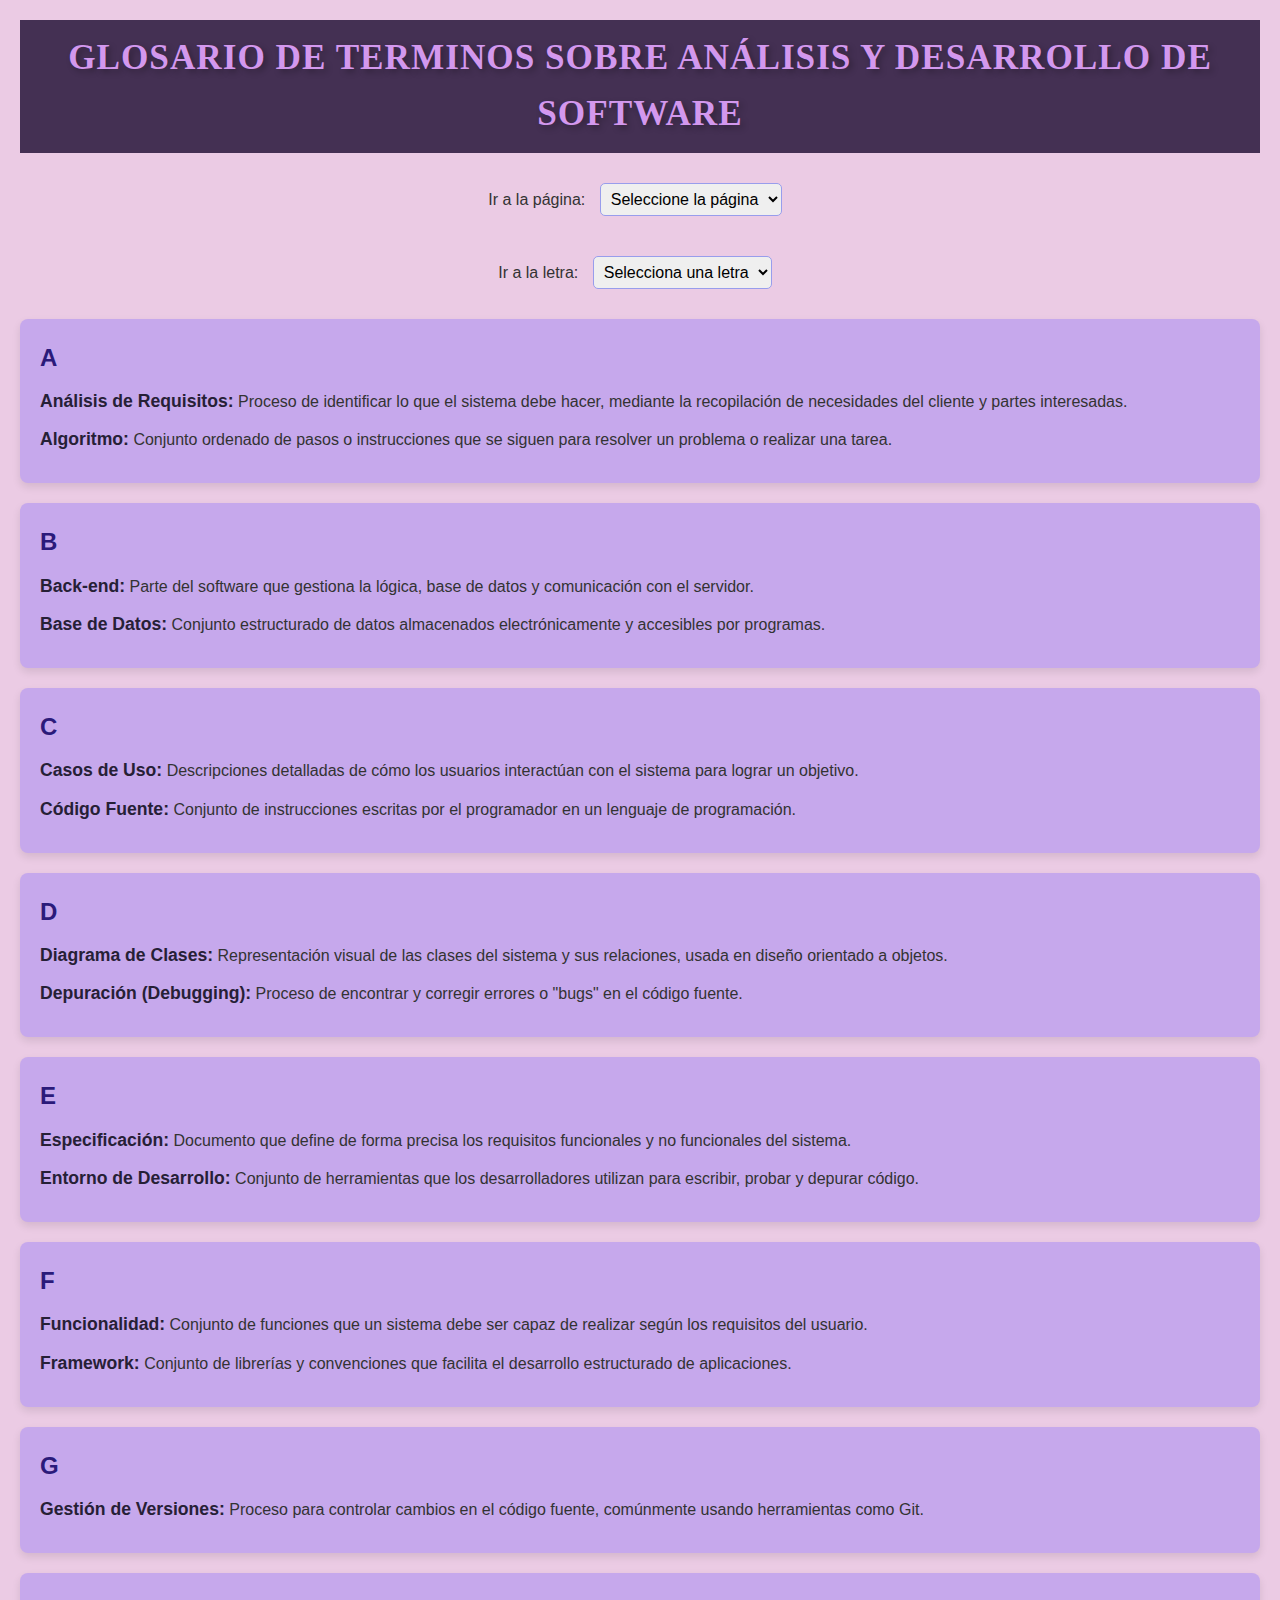
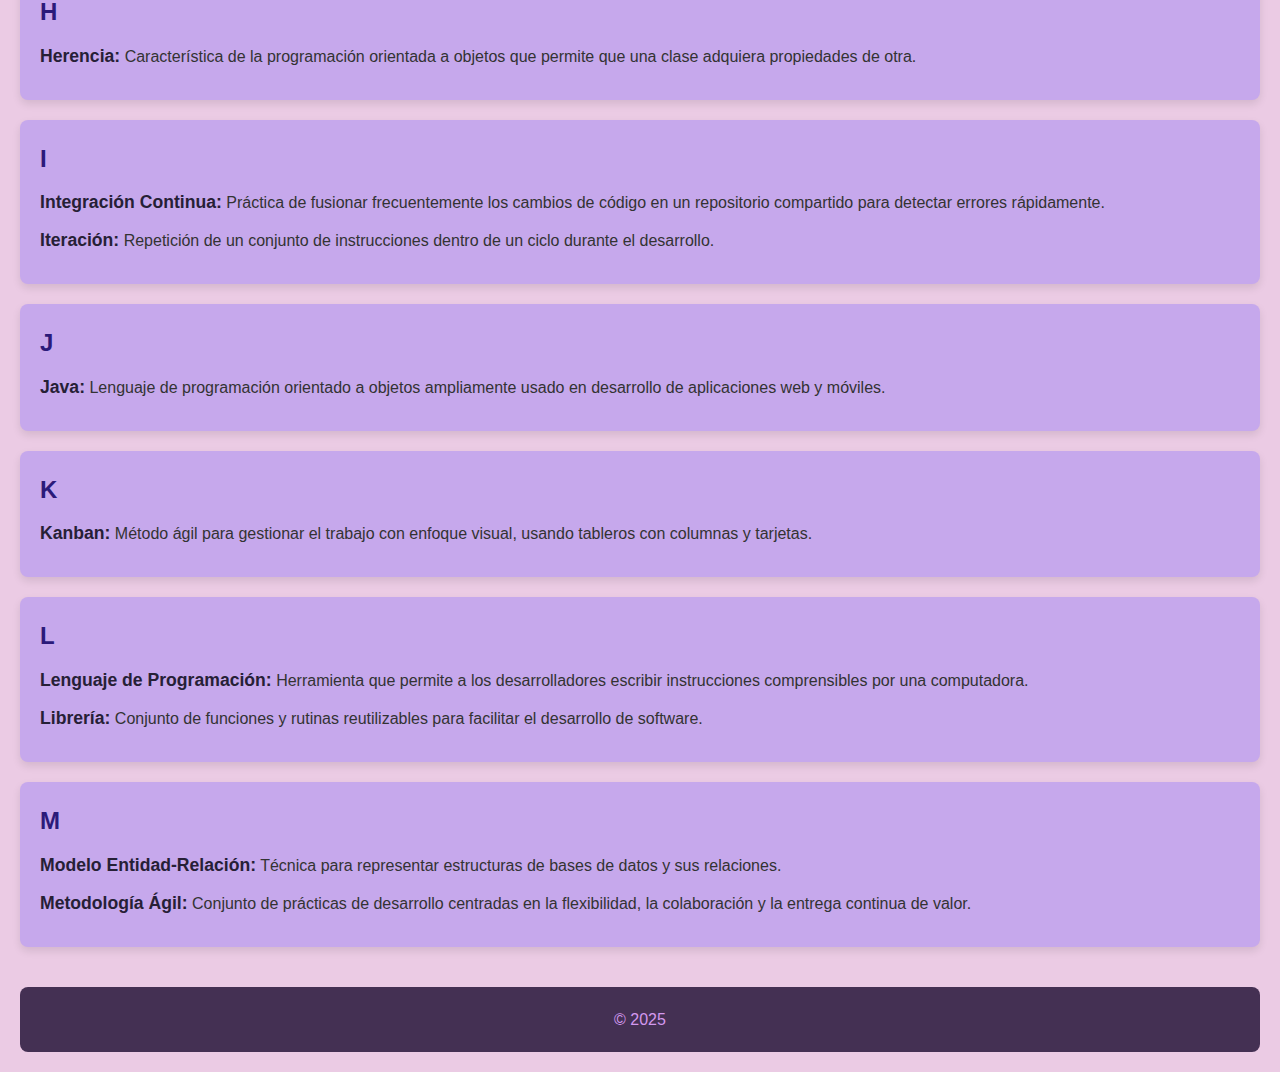
<file: index.html>
<!DOCTYPE html>
<html lang="es">
<head>
    <meta charset="UTF-8">
    <meta name="viewport" content="width=device-width, initial-scale=1.0">
    <title>Glosario</title>
     <link rel="stylesheet" href="estilo.css">
</head>
<header>
     <center><h1>Glosario de Terminos sobre Análisis y Desarrollo de Software</h1></center>
</header>
<body>

  <div class="navigation-form">
        <form action="" method="get">
            <label for="section">Ir a la página:</label>
            <select id="section" name="section" onchange="location = this.value;">
                <option value="">Seleccione la página</option>
                <option value="pagina_2.html">N - Z</option>
            </select>
        </form>
    </div>


     <nav>
    <label for="letras">Ir a la letra:</label>
    <select id="letras" onchange="location.href=this.value">
      <option value="">Selecciona una letra</option>
      <option value="#A">A</option>
      <option value="#B">B</option>
      <option value="#C">C</option>
      <option value="#D">D</option>
      <option value="#E">E</option>
      <option value="#F">F</option>
      <option value="#G">G</option>
      <option value="#H">H</option>
      <option value="#I">I</option>
      <option value="#J">J</option>
      <option value="#K">K</option>
      <option value="#L">L</option>
      <option value="#M">M</option>
    </select>
  </nav>

<main>
    
    <section id="A">
      <h2>A</h2>
      <ul>
        <li><strong>Análisis de Requisitos:</strong> Proceso de identificar lo que el sistema debe hacer, mediante la recopilación de necesidades del cliente y partes interesadas.</li>
        <li><strong>Algoritmo:</strong> Conjunto ordenado de pasos o instrucciones que se siguen para resolver un problema o realizar una tarea.</li>
      </ul>
    </section>

    <section id="B">
      <h2>B</h2>
      <ul>
        <li><strong>Back-end:</strong> Parte del software que gestiona la lógica, base de datos y comunicación con el servidor.</li>
        <li><strong>Base de Datos:</strong> Conjunto estructurado de datos almacenados electrónicamente y accesibles por programas.</li>
      </ul>
    </section>

    <section id="C">
      <h2>C</h2>
      <ul>
        <li><strong>Casos de Uso:</strong> Descripciones detalladas de cómo los usuarios interactúan con el sistema para lograr un objetivo.</li>
        <li><strong>Código Fuente:</strong> Conjunto de instrucciones escritas por el programador en un lenguaje de programación.</li>
      </ul>
    </section>

    <section id="D">
      <h2>D</h2>
      <ul>
        <li><strong>Diagrama de Clases:</strong> Representación visual de las clases del sistema y sus relaciones, usada en diseño orientado a objetos.</li>
        <li><strong>Depuración (Debugging):</strong> Proceso de encontrar y corregir errores o "bugs" en el código fuente.</li>
      </ul>
    </section>

    <section id="E">
      <h2>E</h2>
      <ul>
        <li><strong>Especificación:</strong> Documento que define de forma precisa los requisitos funcionales y no funcionales del sistema.</li>
        <li><strong>Entorno de Desarrollo:</strong> Conjunto de herramientas que los desarrolladores utilizan para escribir, probar y depurar código.</li>
      </ul>
    </section>

    <section id="F">
      <h2>F</h2>
      <ul>
        <li><strong>Funcionalidad:</strong> Conjunto de funciones que un sistema debe ser capaz de realizar según los requisitos del usuario.</li>
        <li><strong>Framework:</strong> Conjunto de librerías y convenciones que facilita el desarrollo estructurado de aplicaciones.</li>
      </ul>
    </section>

    <section id="G">
      <h2>G</h2>
      <ul>
        <li><strong>Gestión de Versiones:</strong> Proceso para controlar cambios en el código fuente, comúnmente usando herramientas como Git.</li>
      </ul>
    </section>

    <section id="H">
      <h2>H</h2>
      <ul>
        <li><strong>Herencia:</strong> Característica de la programación orientada a objetos que permite que una clase adquiera propiedades de otra.</li>
      </ul>
    </section>

    <section id="I">
      <h2>I</h2>
      <ul>
        <li><strong>Integración Continua:</strong> Práctica de fusionar frecuentemente los cambios de código en un repositorio compartido para detectar errores rápidamente.</li>
        <li><strong>Iteración:</strong> Repetición de un conjunto de instrucciones dentro de un ciclo durante el desarrollo.</li>
      </ul>
    </section>

    <section id="J">
      <h2>J</h2>
      <ul>
        <li><strong>Java:</strong> Lenguaje de programación orientado a objetos ampliamente usado en desarrollo de aplicaciones web y móviles.</li>
      </ul>
    </section>

    <section id="K">
      <h2>K</h2>
      <ul>
        <li><strong>Kanban:</strong> Método ágil para gestionar el trabajo con enfoque visual, usando tableros con columnas y tarjetas.</li>
      </ul>
    </section>

    <section id="L">
      <h2>L</h2>
      <ul>
        <li><strong>Lenguaje de Programación:</strong> Herramienta que permite a los desarrolladores escribir instrucciones comprensibles por una computadora.</li>
        <li><strong>Librería:</strong> Conjunto de funciones y rutinas reutilizables para facilitar el desarrollo de software.</li>
      </ul>
    </section>

    <section id="M">
      <h2>M</h2>
      <ul>
        <li><strong>Modelo Entidad-Relación:</strong> Técnica para representar estructuras de bases de datos y sus relaciones.</li>
        <li><strong>Metodología Ágil:</strong> Conjunto de prácticas de desarrollo centradas en la flexibilidad, la colaboración y la entrega continua de valor.</li>
      </ul>
    </section>
  </main>

  <footer>
    <p>© 2025 </p>
  </footer>






    
</body>
</html>
</file>
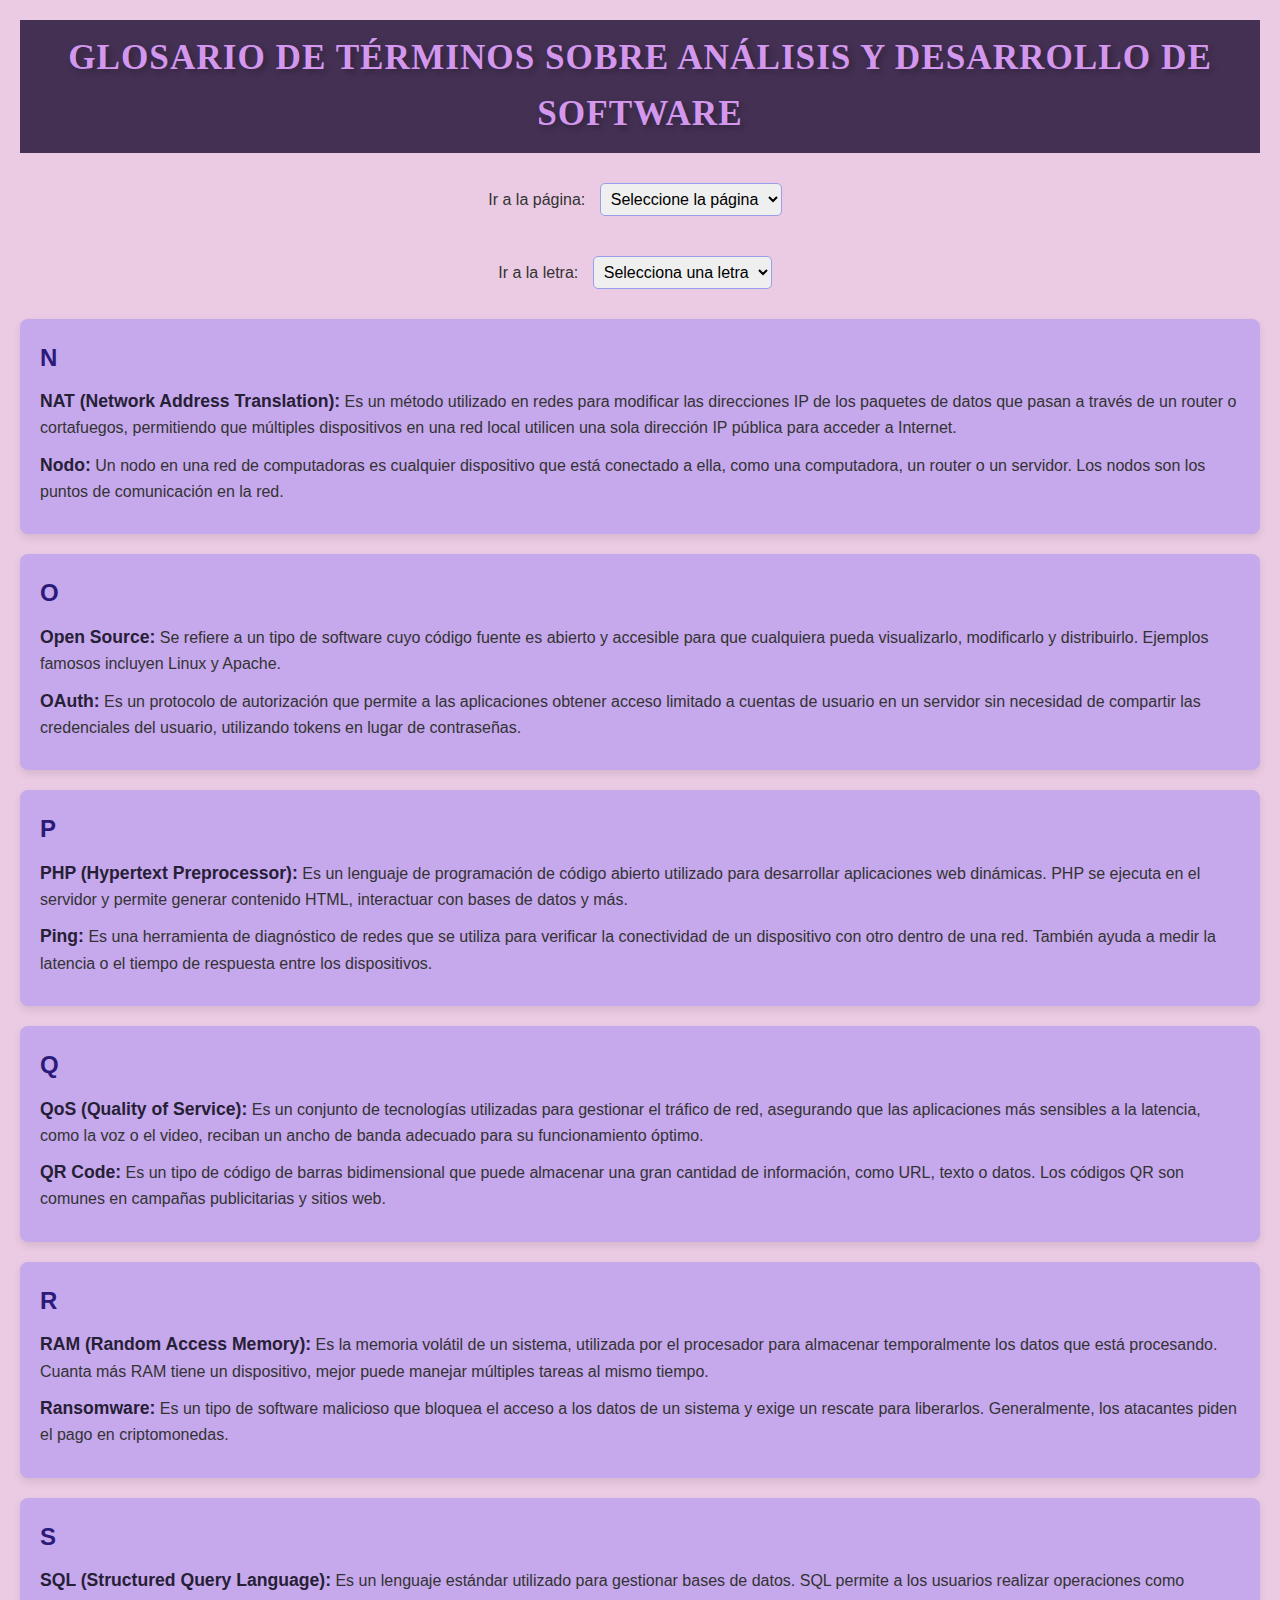
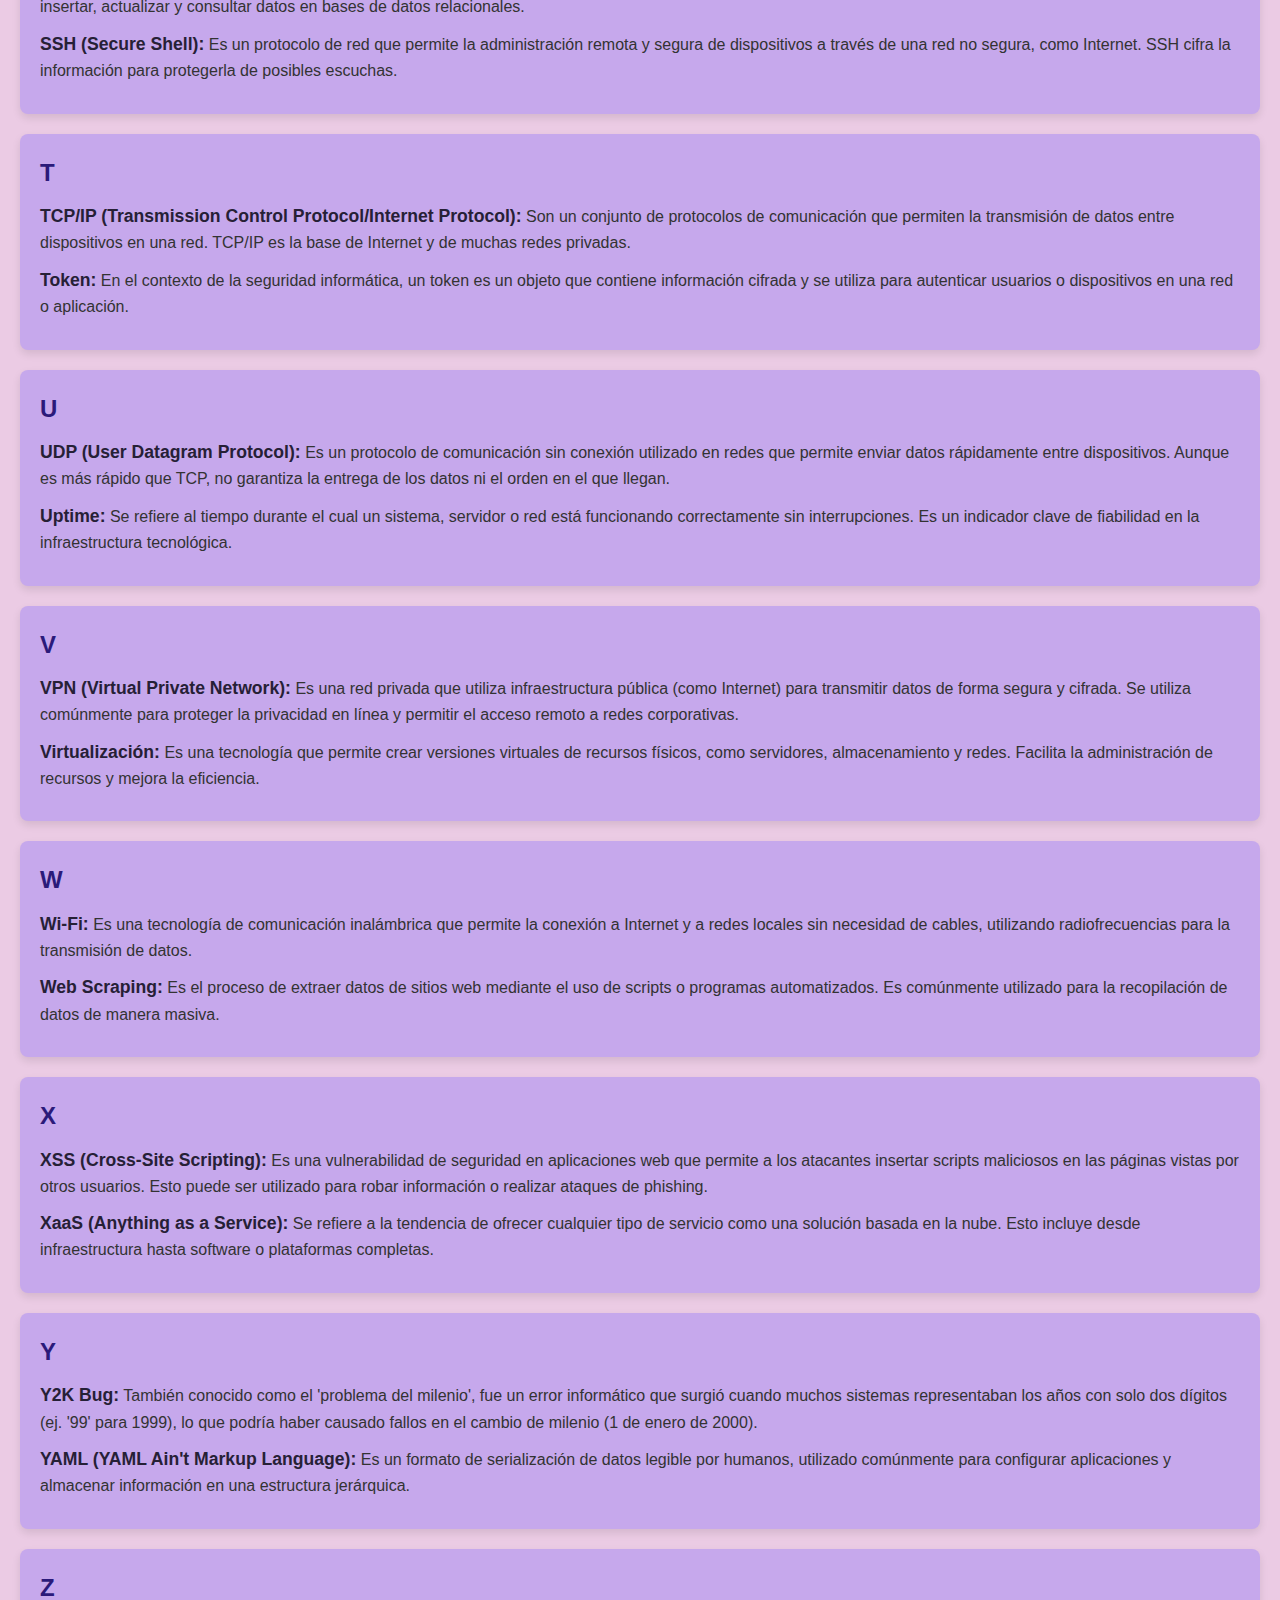
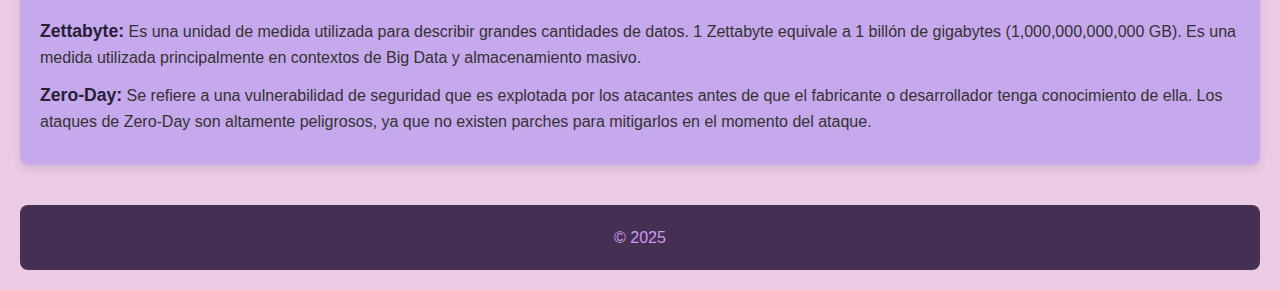
<file: pagina_2.html>
<!DOCTYPE html>
<html lang="es">
<head>
    <meta charset="UTF-8">
    <meta name="viewport" content="width=device-width, initial-scale=1.0">
    <title>Glosario</title>
    <link rel="stylesheet" href="estilo.css">
</head>
<header>
     <h1>Glosario de Términos sobre Análisis y Desarrollo de Software</h1>
</header>
<body>
     <div class="navigation-form">
        <form action="" method="get">
            <label for="section">Ir a la página:</label>
            <select id="section" name="section" onchange="location = this.value;">
                <option value="">Seleccione la página</option>
                <option value="index.html">A - M</option>

            </select>
        </form>
    </div>

     <nav>
        <label for="letras">Ir a la letra:</label>
        <select id="letras" onchange="location.href=this.value">
          <option value="">Selecciona una letra</option>
          <option value="#N">N</option>
          <option value="#O">O</option>
          <option value="#P">P</option>
          <option value="#Q">Q</option>
          <option value="#R">R</option>
          <option value="#S">S</option>
          <option value="#T">T</option>
          <option value="#U">U</option>
          <option value="#V">V</option>
          <option value="#W">W</option>
          <option value="#X">X</option>
          <option value="#Y">Y</option>
          <option value="#Z">Z</option>
        </select>
    </nav>

<main>
    <section id="N">
      <h2>N</h2>
      <ul>
        <li><strong>NAT (Network Address Translation):</strong> Es un método utilizado en redes para modificar las direcciones IP de los paquetes de datos que pasan a través de un router o cortafuegos, permitiendo que múltiples dispositivos en una red local utilicen una sola dirección IP pública para acceder a Internet.</li>
        <li><strong>Nodo:</strong> Un nodo en una red de computadoras es cualquier dispositivo que está conectado a ella, como una computadora, un router o un servidor. Los nodos son los puntos de comunicación en la red.</li>
      </ul>
    </section>

    <section id="O">
      <h2>O</h2>
      <ul>
        <li><strong>Open Source:</strong> Se refiere a un tipo de software cuyo código fuente es abierto y accesible para que cualquiera pueda visualizarlo, modificarlo y distribuirlo. Ejemplos famosos incluyen Linux y Apache.</li>
        <li><strong>OAuth:</strong> Es un protocolo de autorización que permite a las aplicaciones obtener acceso limitado a cuentas de usuario en un servidor sin necesidad de compartir las credenciales del usuario, utilizando tokens en lugar de contraseñas.</li>
      </ul>
    </section>

    <section id="P">
      <h2>P</h2>
      <ul>
        <li><strong>PHP (Hypertext Preprocessor):</strong> Es un lenguaje de programación de código abierto utilizado para desarrollar aplicaciones web dinámicas. PHP se ejecuta en el servidor y permite generar contenido HTML, interactuar con bases de datos y más.</li>
        <li><strong>Ping:</strong> Es una herramienta de diagnóstico de redes que se utiliza para verificar la conectividad de un dispositivo con otro dentro de una red. También ayuda a medir la latencia o el tiempo de respuesta entre los dispositivos.</li>
      </ul>
    </section>

    <section id="Q">
      <h2>Q</h2>
      <ul>
        <li><strong>QoS (Quality of Service):</strong> Es un conjunto de tecnologías utilizadas para gestionar el tráfico de red, asegurando que las aplicaciones más sensibles a la latencia, como la voz o el video, reciban un ancho de banda adecuado para su funcionamiento óptimo.</li>
        <li><strong>QR Code:</strong> Es un tipo de código de barras bidimensional que puede almacenar una gran cantidad de información, como URL, texto o datos. Los códigos QR son comunes en campañas publicitarias y sitios web.</li>
      </ul>
    </section>

    <section id="R">
      <h2>R</h2>
      <ul>
        <li><strong>RAM (Random Access Memory):</strong> Es la memoria volátil de un sistema, utilizada por el procesador para almacenar temporalmente los datos que está procesando. Cuanta más RAM tiene un dispositivo, mejor puede manejar múltiples tareas al mismo tiempo.</li>
        <li><strong>Ransomware:</strong> Es un tipo de software malicioso que bloquea el acceso a los datos de un sistema y exige un rescate para liberarlos. Generalmente, los atacantes piden el pago en criptomonedas.</li>
      </ul>
    </section>

    <section id="S">
      <h2>S</h2>
      <ul>
        <li><strong>SQL (Structured Query Language):</strong> Es un lenguaje estándar utilizado para gestionar bases de datos. SQL permite a los usuarios realizar operaciones como insertar, actualizar y consultar datos en bases de datos relacionales.</li>
        <li><strong>SSH (Secure Shell):</strong> Es un protocolo de red que permite la administración remota y segura de dispositivos a través de una red no segura, como Internet. SSH cifra la información para protegerla de posibles escuchas.</li>
      </ul>
    </section>

    <section id="T">
      <h2>T</h2>
      <ul>
        <li><strong>TCP/IP (Transmission Control Protocol/Internet Protocol):</strong> Son un conjunto de protocolos de comunicación que permiten la transmisión de datos entre dispositivos en una red. TCP/IP es la base de Internet y de muchas redes privadas.</li>
        <li><strong>Token:</strong> En el contexto de la seguridad informática, un token es un objeto que contiene información cifrada y se utiliza para autenticar usuarios o dispositivos en una red o aplicación.</li>
      </ul>
    </section>

    <section id="U">
      <h2>U</h2>
      <ul>
        <li><strong>UDP (User Datagram Protocol):</strong> Es un protocolo de comunicación sin conexión utilizado en redes que permite enviar datos rápidamente entre dispositivos. Aunque es más rápido que TCP, no garantiza la entrega de los datos ni el orden en el que llegan.</li>
        <li><strong>Uptime:</strong> Se refiere al tiempo durante el cual un sistema, servidor o red está funcionando correctamente sin interrupciones. Es un indicador clave de fiabilidad en la infraestructura tecnológica.</li>
      </ul>
    </section>

    <section id="V">
      <h2>V</h2>
      <ul>
        <li><strong>VPN (Virtual Private Network):</strong> Es una red privada que utiliza infraestructura pública (como Internet) para transmitir datos de forma segura y cifrada. Se utiliza comúnmente para proteger la privacidad en línea y permitir el acceso remoto a redes corporativas.</li>
        <li><strong>Virtualización:</strong> Es una tecnología que permite crear versiones virtuales de recursos físicos, como servidores, almacenamiento y redes. Facilita la administración de recursos y mejora la eficiencia.</li>
      </ul>
    </section>

    <section id="W">
      <h2>W</h2>
      <ul>
        <li><strong>Wi-Fi:</strong> Es una tecnología de comunicación inalámbrica que permite la conexión a Internet y a redes locales sin necesidad de cables, utilizando radiofrecuencias para la transmisión de datos.</li>
        <li><strong>Web Scraping:</strong> Es el proceso de extraer datos de sitios web mediante el uso de scripts o programas automatizados. Es comúnmente utilizado para la recopilación de datos de manera masiva.</li>
      </ul>
    </section>

    <section id="X">
      <h2>X</h2>
      <ul>
        <li><strong>XSS (Cross-Site Scripting):</strong> Es una vulnerabilidad de seguridad en aplicaciones web que permite a los atacantes insertar scripts maliciosos en las páginas vistas por otros usuarios. Esto puede ser utilizado para robar información o realizar ataques de phishing.</li>
        <li><strong>XaaS (Anything as a Service):</strong> Se refiere a la tendencia de ofrecer cualquier tipo de servicio como una solución basada en la nube. Esto incluye desde infraestructura hasta software o plataformas completas.</li>
      </ul>
    </section>

    <section id="Y">
      <h2>Y</h2>
      <ul>
        <li><strong>Y2K Bug:</strong> También conocido como el 'problema del milenio', fue un error informático que surgió cuando muchos sistemas representaban los años con solo dos dígitos (ej. '99' para 1999), lo que podría haber causado fallos en el cambio de milenio (1 de enero de 2000).</li>
        <li><strong>YAML (YAML Ain't Markup Language):</strong> Es un formato de serialización de datos legible por humanos, utilizado comúnmente para configurar aplicaciones y almacenar información en una estructura jerárquica.</li>
      </ul>
    </section>

    <section id="Z">
      <h2>Z</h2>
      <ul>
        <li><strong>Zettabyte:</strong> Es una unidad de medida utilizada para describir grandes cantidades de datos. 1 Zettabyte equivale a 1 billón de gigabytes (1,000,000,000,000 GB). Es una medida utilizada principalmente en contextos de Big Data y almacenamiento masivo.</li>
        <li><strong>Zero-Day:</strong> Se refiere a una vulnerabilidad de seguridad que es explotada por los atacantes antes de que el fabricante o desarrollador tenga conocimiento de ella. Los ataques de Zero-Day son altamente peligrosos, ya que no existen parches para mitigarlos en el momento del ataque.</li>
      </ul>
    </section>
</main>

<footer>
    <p>© 2025 </p>
</footer>

</body>
</html>
</file>
<file: estilo.css>
/* Reset básico para evitar inconsistencias en los navegadores */
* {
    margin: 0;
    padding: 0;
    box-sizing: border-box;
}

/* Fondo y tipografía general */
body {
    font-family: 'Arial', sans-serif;
    background-color: #ebcbe4;
    color: #333;
    line-height: 1.6;
    padding: 20px;
}

/* Encabezado */
header {
    background: #443053;
    color: #d38080;    padding: 10px;
    text-align: center;
}

/* Estilo para el título */
h1 {
    font-family: 'Permanent Marker'; /* Fuente grafiti */
    font-size: 2.2em; /* Tamaño más moderado */
    font-weight: bold; /* Fuente más gruesa */
    color: #d398ee; /* Color del texto */
    text-transform: uppercase; /* Convertir texto a mayúsculas */
    letter-spacing: 1px; /* Espaciado entre letras */
    text-shadow: 3px 3px 6px rgba(0, 0, 0, 0.3); /* Sombra suave */
}


/* Navegación de letras y formulario */
nav, .navigation-form {
     text-align: center;
    margin: 20px 0;
}

nav select, .navigation-form select {
    padding: 6px;
    font-size: 1em;
    margin: 10px;
    border-radius: 5px;
    border: 1px solid #989dec;
    outline: none;
    transition: all 0.3s ease;
}

nav select:focus, .navigation-form select:focus {
    border-color: #4A90E2;
}

/* Contenido principal */
main {
    display: grid;
    grid-template-columns: 1fr;
    gap: 20px;
}

/* Secciones del glosario */
section {
    background-color: #c6a8ec;
    border-radius: 8px;
    box-shadow: 0 4px 8px rgba(0, 0, 0, 0.1);
    padding: 20px;
}

section h2 {
    color: #2b1a7a;
    margin-bottom: 10px;
}

section ul {
    list-style-type: none;
}

section li {
    margin-bottom: 10px;
}

/* Listado de glosario */
section li strong {
    color: #262036;
    font-size: 1.1em;
}

/* Footer */
footer {
    text-align: center;
    margin-top: 40px;
    padding: 20px;
    background-color: #443053;
    color: #d398ee;
    font-size: 1em;
    border-radius: 8px;
}
</file>
